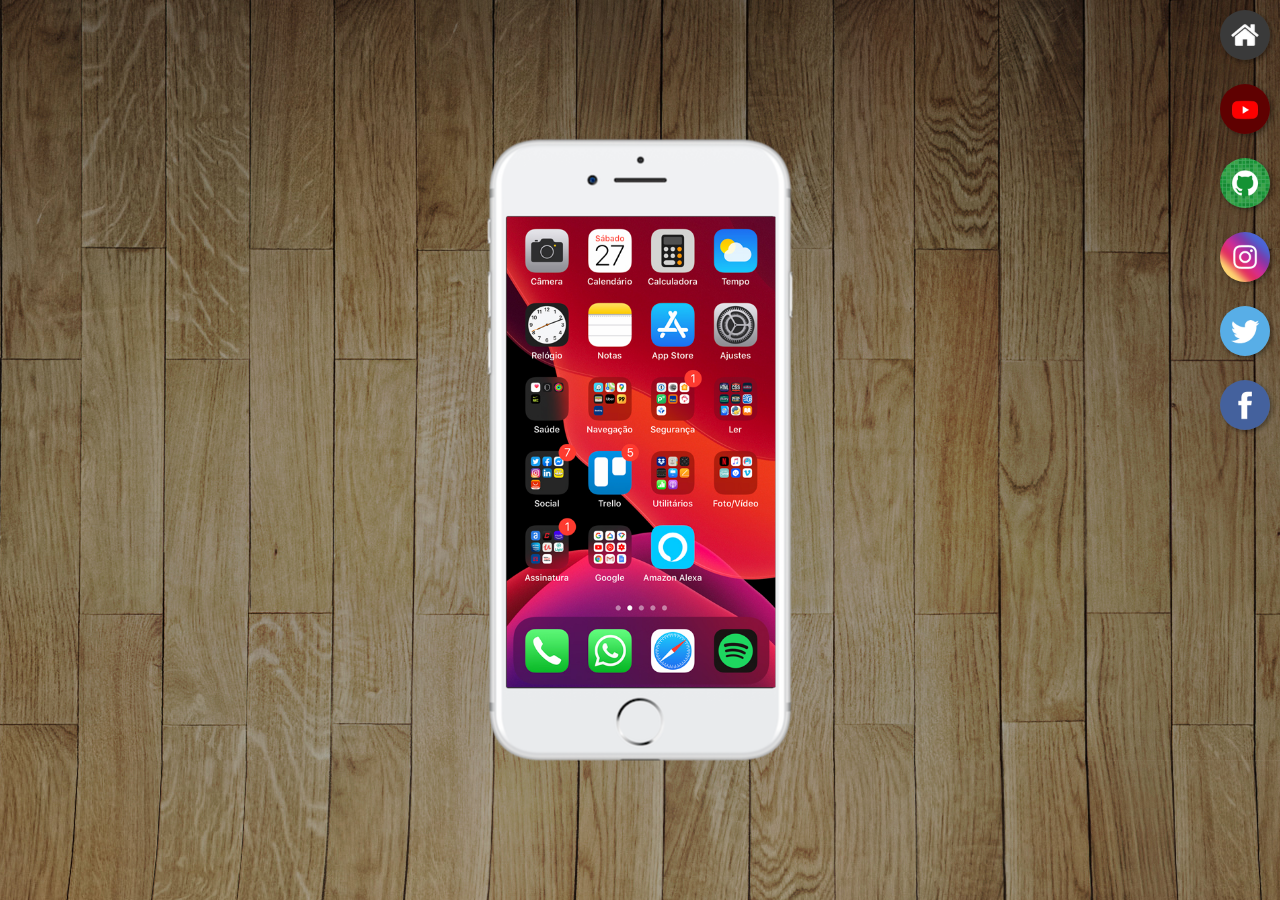
<file: index.html>
<!DOCTYPE html>
<html lang="pt-br">
<head>
    <meta charset="UTF-8">
    <meta http-equiv="X-UA-Compatible" content="IE=edge">
    <meta name="viewport" content="width=device-width, initial-scale=1.0">
    <link rel="shortcut icon" href="favicon.ico" type="image/x-icon">
    <link rel="stylesheet" href="estilo.css/style.css">
    <title>Projeto redes sociais</title>
</head>
<body>
   <main>
    <section id="telefone">
        <iframe src="home.html" name="tela" id="tela" frameborder="0"></iframe>

    </section>
    <section id="redes-sociais">
        <a href="#" target="tela"><img src="imagens/logo-home.jpg" alt="home"></a><br>
        <a href="#" target="tela"><img src="imagens/logo-youtube.jpg" alt="YouTube"></a><br>
        <a href="#" target="tela"><img src="imagens/logo-github.jpg" alt="GitHub"></a><br>
        <a href="#" target="tela"><img src="imagens/logo-instagram.jpg" alt="Instagram"></a><br>
        <a href="#" target="tela"><img src="imagens/logo-twitter.jpg" alt="Twitter"></a><br>
        <a href="#" target="tela"><img src="imagens/logo-facebook.jpg" alt="Facebook"></a><br>
    </section>
   </main>
</body>
</html>
</file>
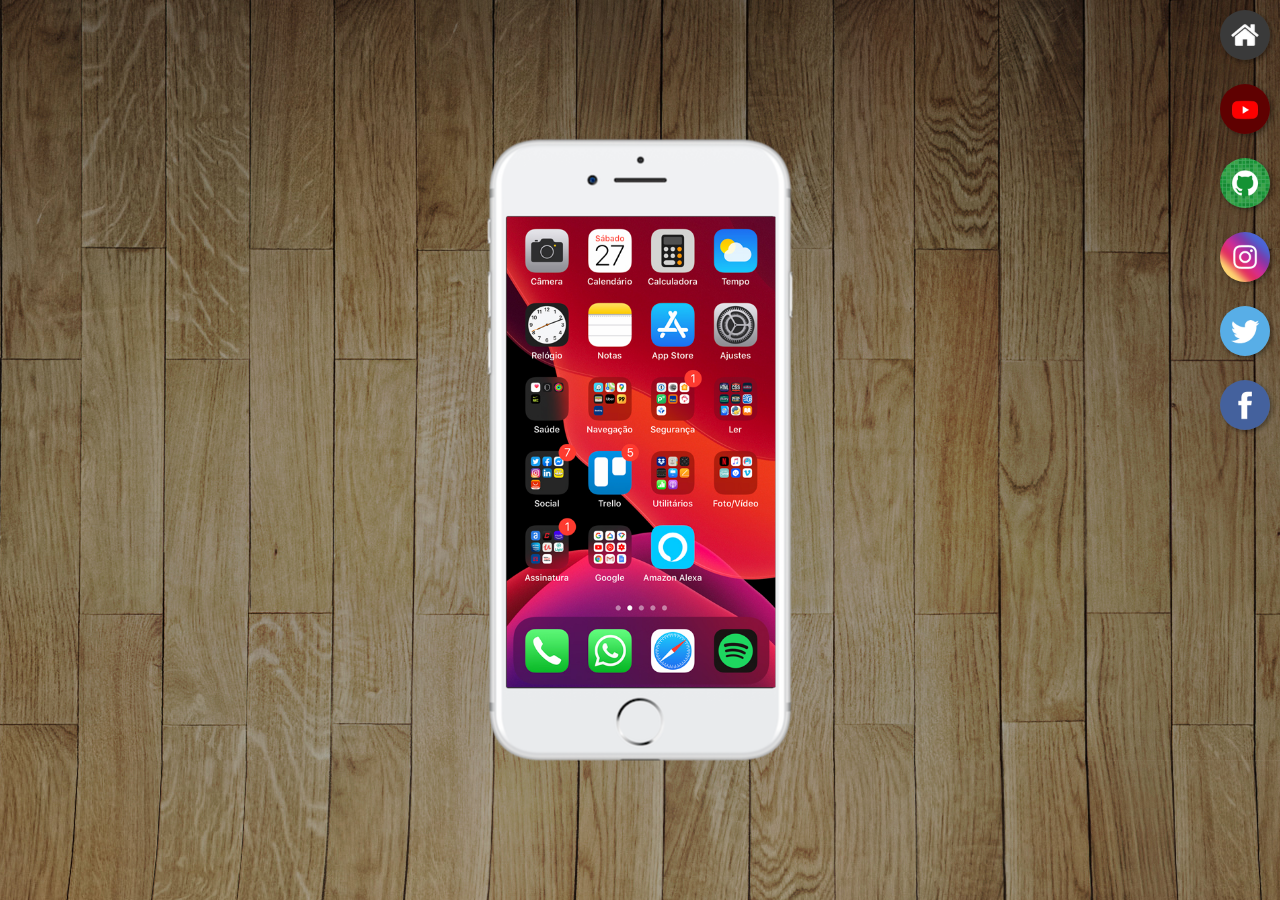
<file: estudos/index.html>
<!DOCTYPE html>
<html lang="pt-br">
<head>
    <meta charset="UTF-8">
    <meta name="viewport" content="width=device-width, initial-scale=1.0">
    <link rel="shortcut icon" href="favicon.ico" type="image/x-icon">
    <link rel="stylesheet" href="estilo.css/style.css">
    <title>Projeto redes sociais</title>
</head>
<body>
   <main>
    <section id="telefone">
        <iframe src="home.html" name="tela" id="tela" frameborder="0"></iframe>

    </section>
    <section id="redes-sociais">
        <a href="home.html" target="tela"><img src="imagens/logo-home.jpg" alt="home"></a><br>
        <a href="#" target="tela"><img src="imagens/logo-youtube.jpg" alt="YouTube"></a><br>
        <a href="#" target="tela"><img src="imagens/logo-github.jpg" alt="GitHub"></a><br>
        <a href="#" target="tela"><img src="imagens/logo-instagram.jpg" alt="Instagram"></a><br>
        <a href="#" target="tela"><img src="imagens/logo-twitter.jpg" alt="Twitter"></a><br>
        <a href="#" target="tela"><img src="imagens/logo-facebook.jpg" alt="Facebook"></a><br>
    </section>
   </main>
</body>
</html>
</file>
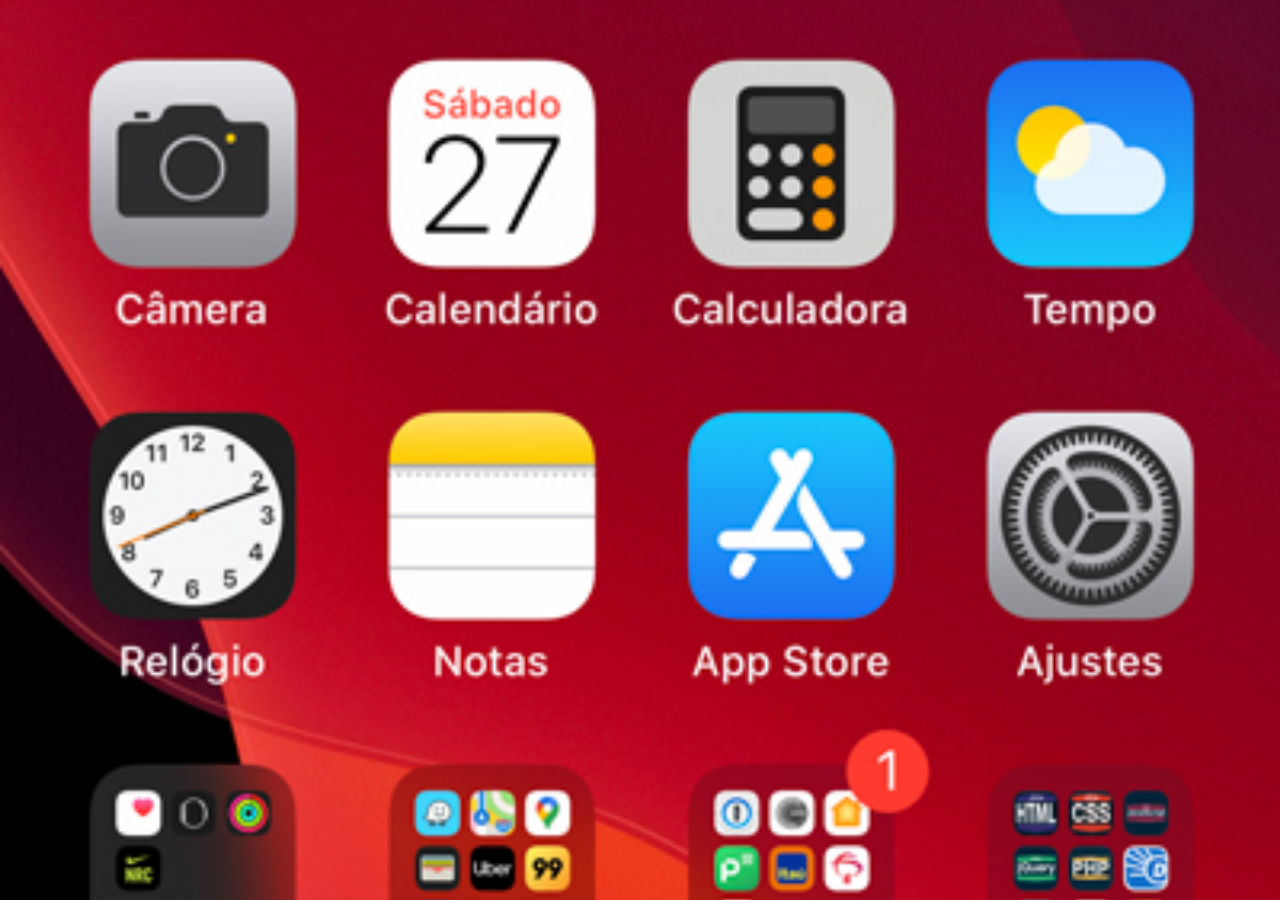
<file: home.html>
<!DOCTYPE html>
<html lang="pt-br">
<head>
    <meta charset="UTF-8">
    <meta http-equiv="X-UA-Compatible" content="IE=edge">
    <meta name="viewport" content="width=device-width, initial-scale=1.0">
    <title>Home</title>
</head>
<style>
    * {
        margin: 0px;
        padding: 0px;
    }

    body {
        width: 100vw;
        height: 100vh;
        background: black url('imagens/tela-home.jpg') no-repeat top center;
        background-size: cover;
    }
</style>
<body>
    
</body>
</html>
</file>
<file: estilo.css/style.css>
@charset "UTF-8";

* {
    margin: 0px;
    padding: 0px;
    font-family: Arial, Helvetica, sans-serif;
}

html, body {
    height: 100vh;
    width: 100vw;
    background-color: black;
}

body {
    background: url('../imagens/fundo-madeira.jpg') no-repeat top center;
}

main {
    position: relative;
    height: 100vh;
    
}

section#telefone {
    position: absolute;
    top: 50%;
    left: 50%;
    transform: translate(-50%, -50%);

    height: 627px;
    width: 311px;
    background-color: blue;
    background: url('../imagens/frame-iphone.png' ) no-repeat;
    background-size: cover;
    background-attachment: fixed;
}

iframe#tela {
    position: relative;
    top: 80px;
    left: 22px;
    width: 269px;
    height: 471px;
}

section#redes-sociais {
    text-align: right;
}

section#redes-sociais img {
    width: 50px;
    margin: 10px;
    border-radius: 50%;
    box-shadow: 2px 2px 5px rgba(0, 0, 0, 0.400);
    box-sizing: border-box;
}

section#redes-sociais img:hover {
    border: 2px solid rgba(255, 255, 255, 0.61);
    transform: translate(-3px, -3px);
    box-shadow: 5px 5px 10px rgba(0, 0, 0, 0.473);
    transition: transform .3s;
}
</file>
<file: estudos/estilo.css/style.css>
@charset "UTF-8";

* {
    margin: 0px;
    padding: 0px;
    font-family: Arial, Helvetica, sans-serif;
}

html, body {
    height: 100vh;
    width: 100vw;
    background-color: black;
}

body {
    background: url('../imagens/fundo-madeira.jpg') no-repeat top center;
}

main {
    position: relative;
    height: 100vh;
    
}

section#telefone {
    position: absolute;
    top: 50%;
    left: 50%;
    transform: translate(-50%, -50%);

    height: 627px;
    width: 311px;
    background-color: blue;
    background: url('../imagens/frame-iphone.png' ) no-repeat;
    background-size: cover;
    background-attachment: fixed;
}

iframe#tela {
    position: relative;
    top: 80px;
    left: 22px;
    width: 269px;
    height: 471px;
}

section#redes-sociais {
    text-align: right;
}

section#redes-sociais img {
    width: 50px;
    margin: 10px;
    border-radius: 50%;
    box-shadow: 2px 2px 5px rgba(0, 0, 0, 0.400);
    box-sizing: border-box;
}

section#redes-sociais img:hover {
    border: 2px solid rgba(255, 255, 255, 0.61);
    transform: translate(-3px, -3px);
    box-shadow: 5px 5px 10px rgba(0, 0, 0, 0.473);
    transition: transform .3s;
}
</file>
